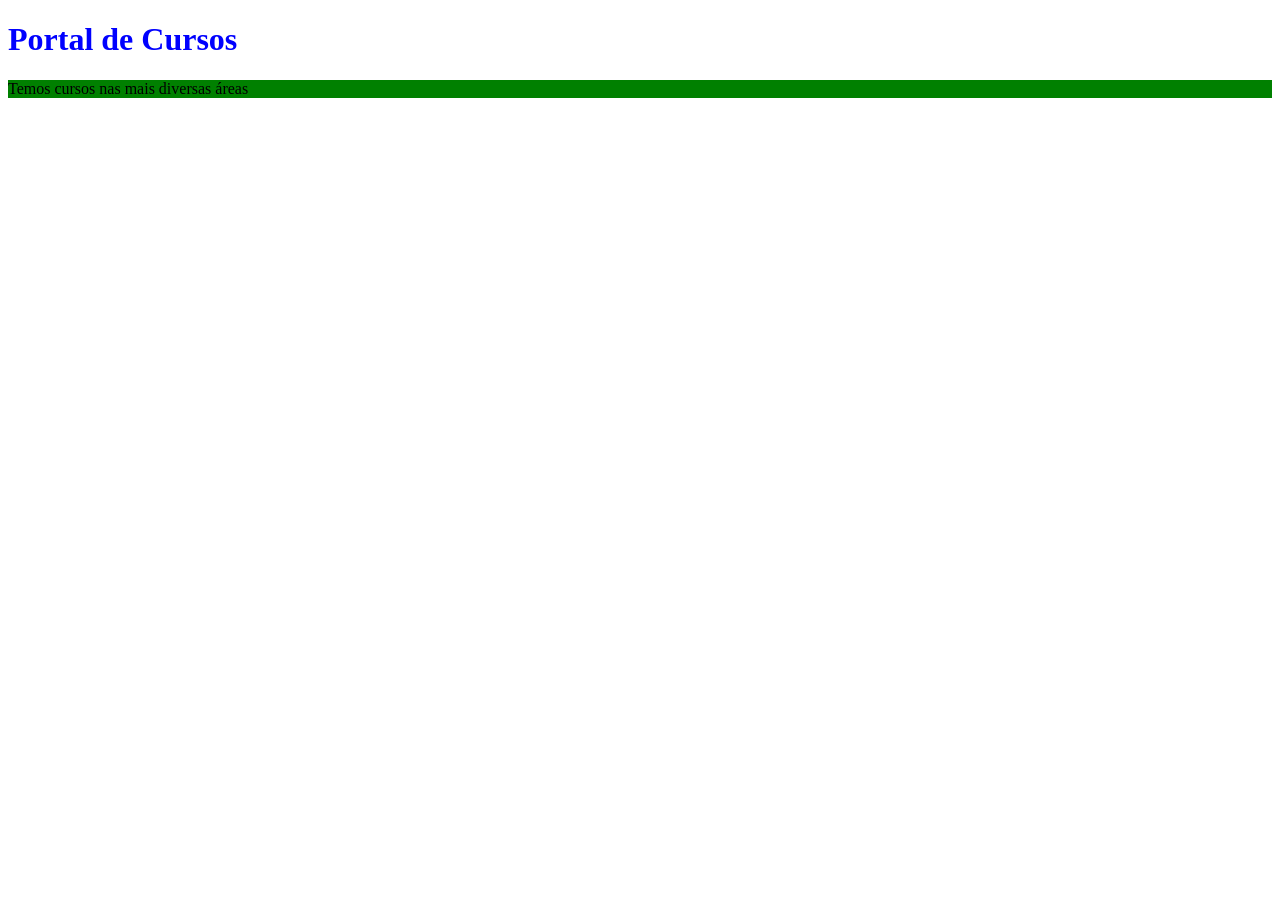
<file: aula4/index.html>
<!DOCTYPE html>
<html lang="pt-br">
<head>
    <meta charset="UTF-8">
    <title>Cursos</title>
    <style>
        h1{
            color: blue;
        }
        p{
            background-color: green;
        }
    </style>
</head>
<body>
    <h1>Portal de Cursos</h1>
    <p>Temos cursos nas mais diversas áreas</p>
</body>
</html>
</file>
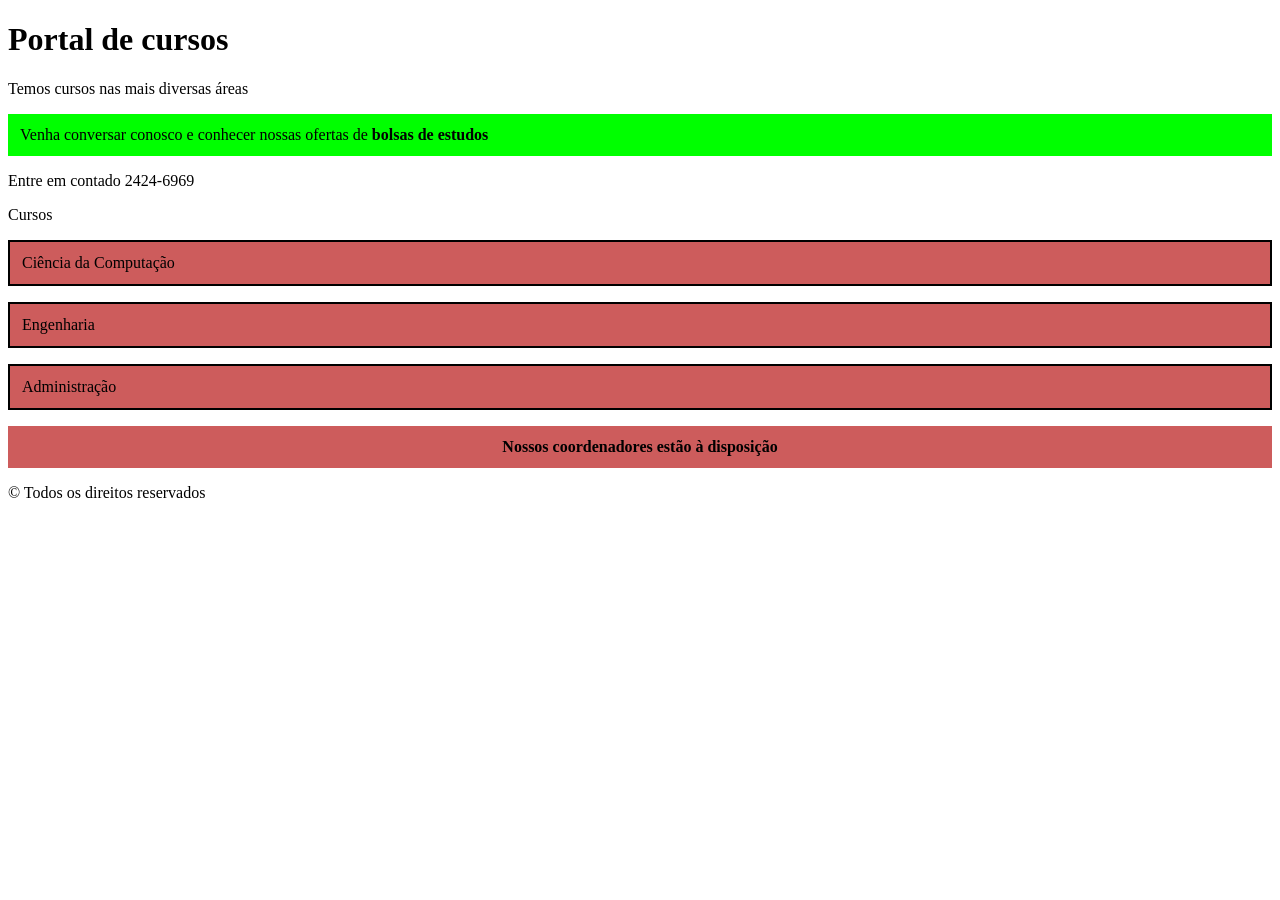
<file: aula5/index.html>
<!DOCTYPE html>
<html lang="pt-br">

<head>
    <meta charset="UTF-8">
    <title>Estilos</title>
    <!-- <link rel="stylesheet" href="../css/styles.css"> -->
    <style>
        article p {
            padding: 12px;
            background-color: indianred;
        }

        #principal p.promocao {
            padding: 12px;
            background-color: lime;
        }
        body #principal article section p.coordenadores{
            text-align: center;
        }
        article > p{
            border: 2px solid black;
        }
        main > article section > p.coordenadores{
            font-weight: bold;
        }
    </style>
</head>

<body>
    <main id="principal">
        <h1 id="titulo">Portal de cursos</h1>
        <p id="descricao"> Temos cursos nas mais diversas áreas</p>
        <p class="nova promocao"> Venha conversar conosco e conhecer
            nossas ofertas de
            <strong>bolsas de estudos</strong>
        </p>
        <p class="final-pagina">Entre em contado 2424-6969</p>
        <p>Cursos</p>
        <article>
            <p class="novo-curso">Ciência da Computação</p>
            <p class="curso">Engenharia</p>
            <p class="curso">Administração</p>
            <section>
                <p class="coordenadores">Nossos coordenadores estão à disposição</p>
            </section>
        </article>
        <p id="rodape" class="final-pagina">&copy; Todos os direitos reservados</p>
    </main>
</body>

</html>
</file>
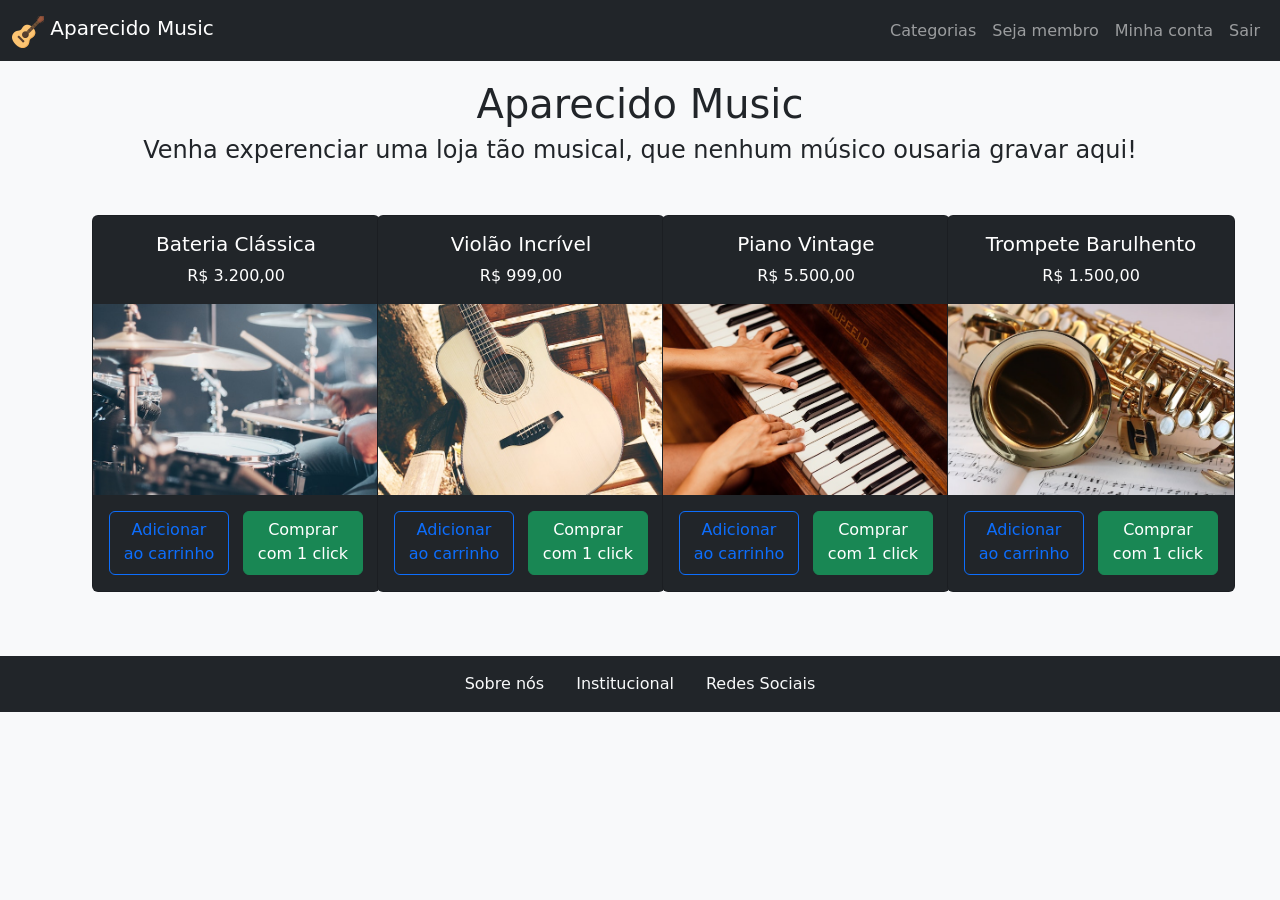
<file: T1_FrontEnd/index.html>
<!DOCTYPE html>
<html lang="pt-br">
    <head>
        <meta charset="UTF-8">
        <meta name="viewport" content="width=device-width" initial-escale="1.0">
        <title>Loja de Instrumentos Musicais</title>
        <link
            rel="stylesheet"
            href="https://cdn.jsdelivr.net/npm/bootstrap@5.2.1/dist/css/bootstrap.css">
        <link rel="stylesheet" href="CSS/inicio.css">
        <link rel="stylesheet" href="CSS/layout.css">
        <link rel="stylesheet" href="CSS/componentes.css">
    </head>
    <body class="bg-light">
        <header>
            <div class="container-fluid">
                <nav class="navbar navbar-expand-lg fixed-top navbar-dark bg-dark">
                    <div class="container-fluid">
                      <a class="navbar-brand" href="#"><img src="Images/violao.png" alt="Logo" width="32" height="32" class="d-inline-block align-text-top">
                        Aparecido Music</a>
                      <button class="navbar-toggler" type="button" data-bs-toggle="collapse" data-bs-target="#navbarNav" aria-controls="navbarNav" aria-expanded="false" aria-label="Toggle navigation">
                        <span class="navbar-toggler-icon"></span>
                      </button>
                      <div class="collapse navbar-collapse justify-content-end" id="navbarNav">
                        <ul class="navbar-nav">
                          <li class="nav-item">
                            <a class="nav-link" href="#">Categorias</a>
                          </li>
                          <li class="nav-item">
                            <a class="nav-link" href="#">Seja membro</a>
                          </li>
                          <li class="nav-item">
                            <a class="nav-link" href="#">Minha conta</a>
                          </li>
                          <li class="nav-item">
                            <a class="nav-link" href="#">Sair</a>
                          </li>
                        </ul>
                      </div>
                    </div>
                  </nav>
            </div>
        </header>
        <div class="layout-principal mb-5">
            <div class="container">
                <div class="row justify-content-center align-self-center">
                    <div class=" layout-titulo-mensagem col-xs-12 col-sm-12 col-md-12 col-lg-12">
                        <h1 class="text-center">Aparecido Music</h1>
                        <h4 class="text-center"> Venha experenciar uma loja tão musical, que nenhum músico ousaria gravar aqui!</h3>
                    </div>
                </div>
                <div class="row justify-content-center align-self-center">
                    <div class="col-12 col-xs-12 col-sm-12 col-md-6 col-lg-3">
                        <article>
                            <div class="card text-bg-dark mb-3" style="width: 18rem;">
                                <div class="card-body"> 
                                    <h5 class="card-title text-center">Bateria Clássica</h5>
                                    <p class="card-text text-center">R$ 3.200,00</p>
                                </div>
                                <img src="Images/bateria.jpg" class="card-img-center" alt="Uma Bateria, aquela que tu usa pra tocar um Rock">
                                <div class="card-body">
                                <a href="#" class="btn btn-outline-primary float-start botao">Adicionar ao carrinho</a>
                                <a href="#" class="btn btn-success float-end botao">Comprar com 1 click</a>
                                </div>
                            </div>
                        </article>
                    </div>
                    <div class="col-12 col-xs-12 col-sm-12 col-md-6 col-lg-3">
                        <article>
                            <div class="card text-bg-dark mb-3" style="width: 18rem;">
                                <div class="card-body"> 
                                    <h5 class="card-title text-center">Violão Incrível</h5>
                                    <p class="card-text text-center">R$ 999,00</p>
                                </div>
                                <img src="Images/violaozao.jpg" class="card-img-center" alt="Um Violão, igual aquele do teu primo chato que só toca Legião">
                                <div class="card-body">
                                <a href="#" class="btn btn-outline-primary float-start botao">Adicionar ao carrinho</a>
                                <a href="#" class="btn btn-success float-end botao">Comprar com 1 click</a>
                                </div>
                            </div>
                        </article>
                    </div>
                    <div class="col-12 col-xs-12 col-sm-12 col-md-6 col-lg-3">
                        <article>
                            <div class="card text-bg-dark mb-3" style="width: 18rem;">
                                <div class="card-body"> 
                                    <h5 class="card-title text-center">Piano Vintage</h5>
                                    <p class="card-text text-center">R$ 5.500,00</p>
                                </div>
                                <img src="Images/piano.jpg" class="card-img-center" alt="Um Piano, passo pro próximo muito caro pra um pobre que nem tu">
                                <div class="card-body">
                                <a href="#" class="btn btn-outline-primary float-start botao">Adicionar ao carrinho</a>
                                <a href="#" class="btn btn-success float-end botao">Comprar com 1 click</a>
                                </div>
                            </div>
                        </article>
                    </div>
                    <div class="col-12 col-xs-12 col-sm-12 col-md-6 col-lg-3">
                        <article>
                            <div class="card text-bg-dark mb-3" style="width: 18rem;">
                                <div class="card-body"> 
                                    <h5 class="card-title text-center">Trompete Barulhento</h5>
                                    <p class="card-text text-center">R$ 1.500,00</p>
                                </div>
                                <img src="Images/trompete.jpg" class="card-img-center" alt="Trompete muitoooo Foda">
                                <div class="card-body">
                                <a href="#" class="btn btn-outline-primary float-start botao">Adicionar ao carrinho</a>
                                <a href="#" class="btn btn-success float-end botao">Comprar com 1 click</a>
                                </div>
                            </div>
                        </article>
                    </div>
            </div>
            </div>
        </div>
        <footer>
            <nav class="navbar navbar-dark sticky-bottom bg-dark">
                <div class="container-fluid justify-content-center">
                    <ul class="nav">
                        <li class="nav-item">
                          <a class="nav-link link-light"href="#">Sobre nós</a>
                        </li>
                        <li class="nav-item">
                          <a class="nav-link link-light" href="#">Institucional</a>
                        </li>
                        <li class="nav-item">
                          <a class="nav-link link-light" href="#">Redes Sociais</a>
                        </li>
                      </ul>
                </div>
              </nav>
        </footer>
    </body>
</html>
</file>
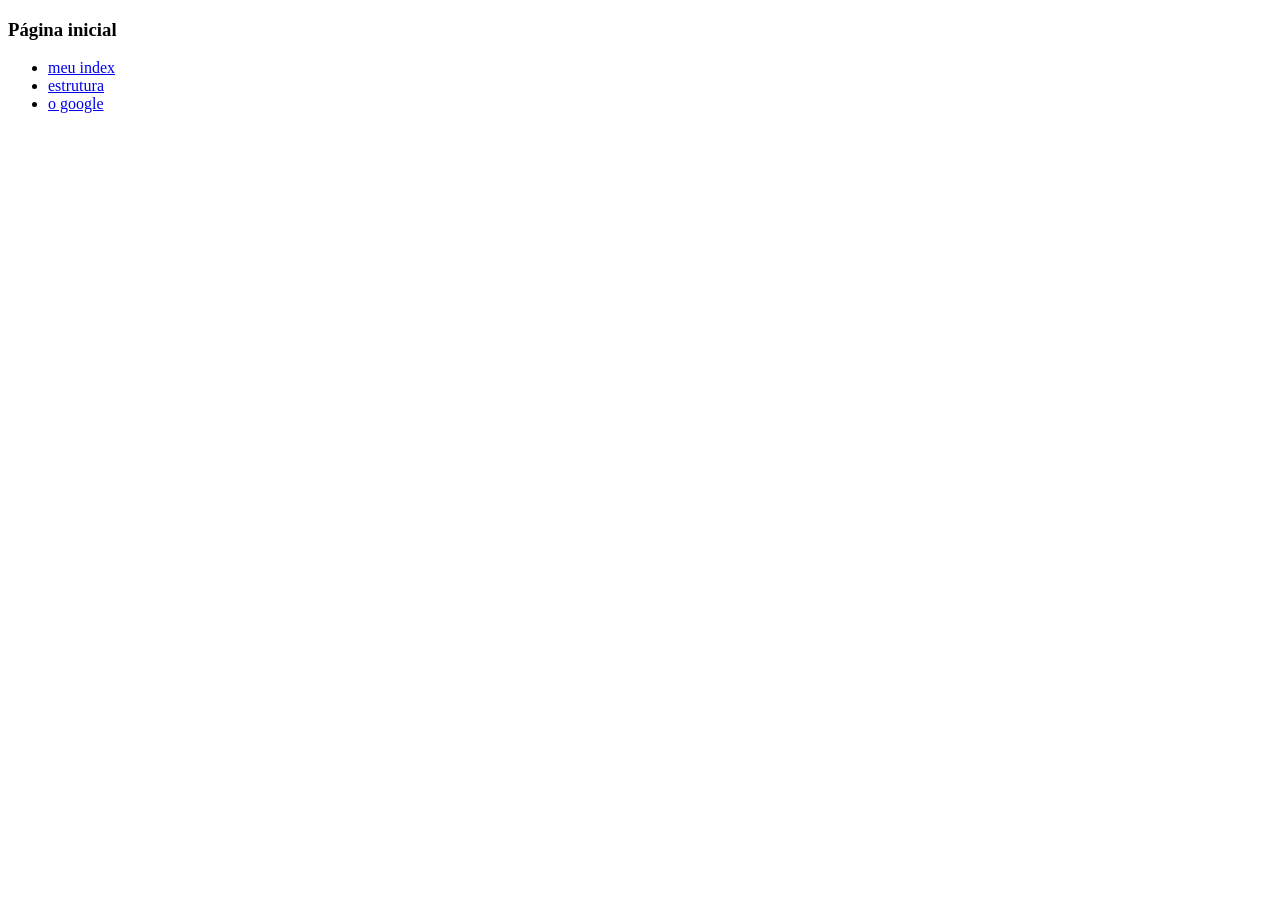
<file: aula1/homepage.html>
<!DOCTYPE html>
<html lang="en">
<head>
    <meta charset="UTF-8">
    <meta http-equiv="X-UA-Compatible" content="IE=edge">
    <meta name="viewport" content="width=device-width, initial-scale=1.0">
    <title>Document</title>
</head>
<body>
    <h3>Página inicial</h3>
    <ul>
    <li><a href="index.html">meu index</a></li>
    <li><a href="estrutura.html">estrutura</a></li>
    <li><a href="google.com.br">o google</a></li>
    </ul>
</body>
</html>
</file>
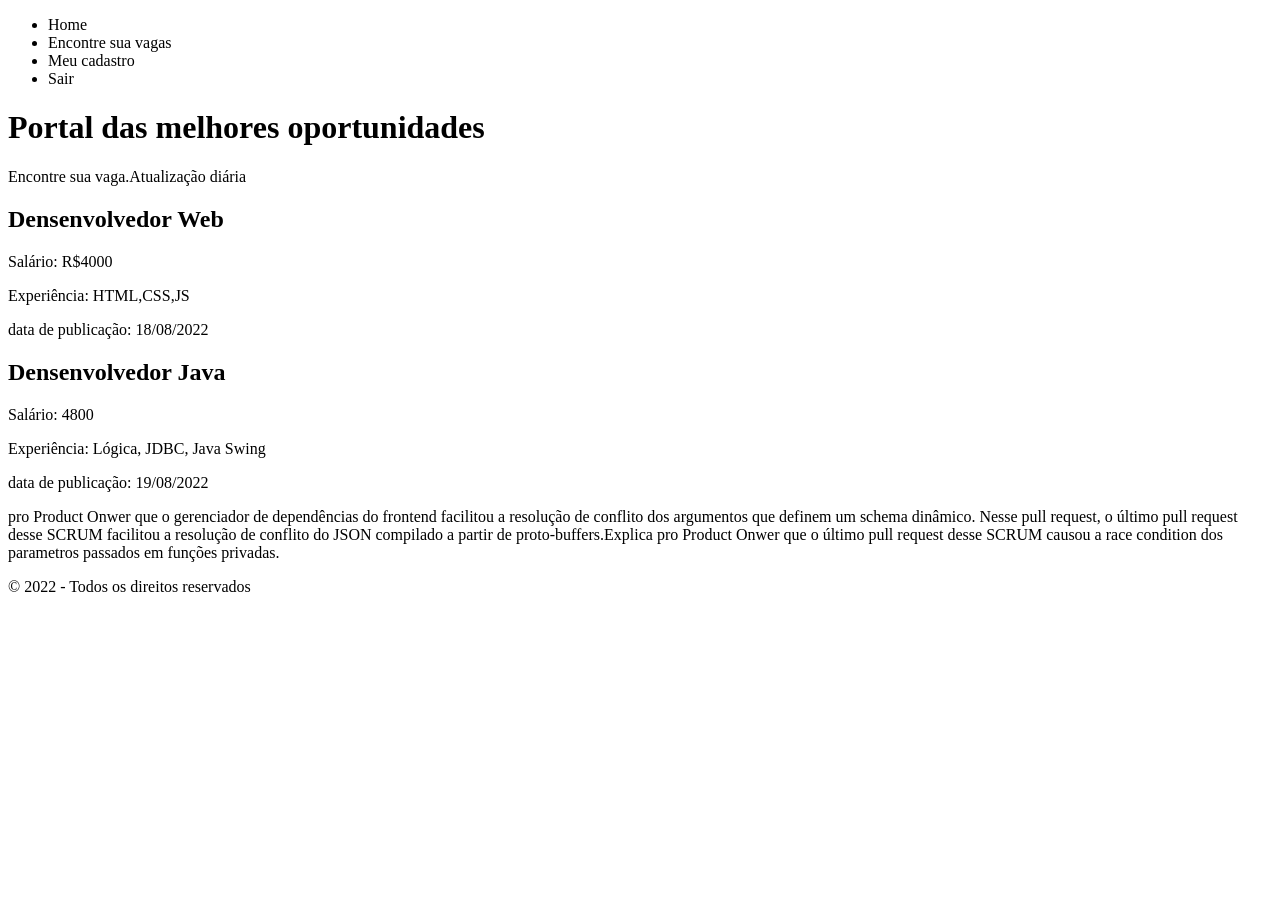
<file: aula2/elementos_estruturais.html>
<!DOCTYPE html>
<html lang="pt-br">

<head>
    <meta charset="UTF-8">
    <title>Elementos Estruturais</title>
</head>

<body>
    <!-- menu de navegação-->
    <nav>
        <ul>
            <li>Home</li>
            <li>Encontre sua vagas</li>
            <li>Meu cadastro</li>
            <li>Sair</li>
        </ul>
    </nav>

    <header>
        <!-- cabeçalho principal -->
        <h1>Portal das melhores oportunidades</h1>
        <p>Encontre sua vaga.Atualização diária</p>
    </header>
    <main>
        <section>
            <article>
                <!-- primeira vaga -->
                <header>
                    <h2>Densenvolvedor Web</h2>
                </header>
                <p>Salário: R$4000</p>
                <p>Experiência: HTML,CSS,JS</p>
                <footer>
                    <p>data de publicação: 18/08/2022</p>
                </footer>
            </article>
            </article>
            <!-- segunda vaga -->
            <header>
                <h2>Densenvolvedor Java</h2>
            </header>
            <p>Salário: 4800</p>
            <p>Experiência: Lógica, JDBC, Java Swing</p>
            <footer>
                <p>data de publicação: 19/08/2022</p>
            </footer>
            </article>
        </section>

    </main>

    <aside>
        <!-- os anúncios -->
        <p>pro Product Onwer que o gerenciador de dependências do frontend facilitou a
            resolução de conflito dos argumentos que definem um schema dinâmico. Nesse pull
            request, o último pull request desse SCRUM facilitou a resolução de conflito do
            JSON compilado a partir de proto-buffers.Explica pro Product Onwer que o último
            pull request desse SCRUM causou a race condition dos parametros passados em
            funções privadas.</p>
        </side>
    <footer>
        <!-- rodapé da página -->
    </footer>

    <p>&copy; 2022 - Todos os direitos reservados</p>
</body>

</html>
</file>
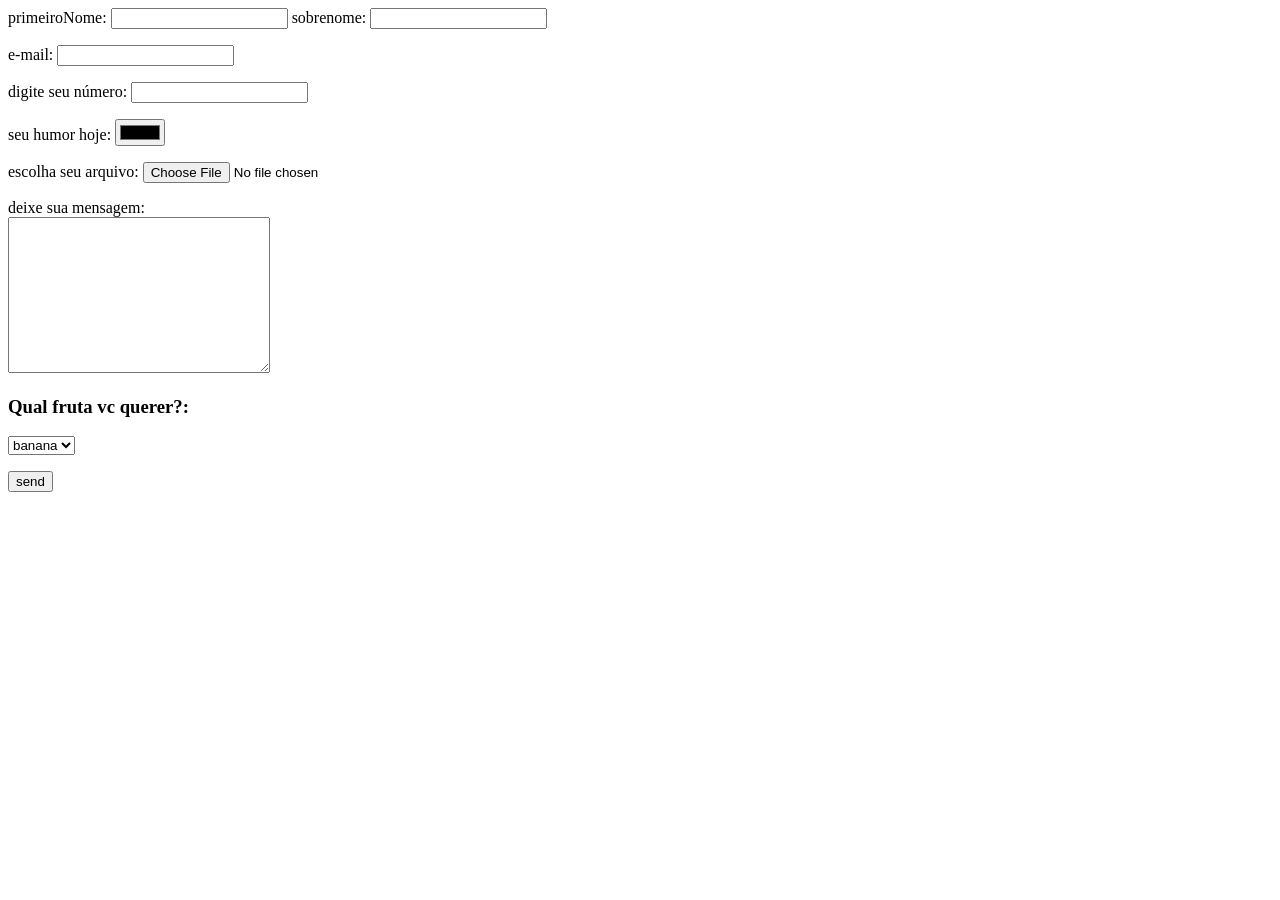
<file: aula3/meu_primeiro_form.html>
<!DOCTYPE html>
<html lang="pt-br">
<head>
    <meta charset="UTF-8">
    <meta http-equiv="X-UA-Compatible" content="IE=edge">
    <meta name="viewport" content="width=device-width, initial-scale=1.0">
    <title>Document</title>
</head>
<body>
    <form>
        <label for="primeiroNome">primeiroNome:</label>
        <input type="text">

        <label>sobrenome:
            <input type="text">
        </label>
        
        <p>
            <label for="eMail">e-mail:</label>
            <input type="email"  id="eMail">
        </p>

        <p>
            <label >
                digite seu número:
                <input type="number"> 
            </label>
        </p>


        <p>
            <label for="minhaCor">seu humor hoje: </label>
            <input id="minhaCor "type="color">

        </p>

        <p>
            <label> escolha seu arquivo:
                <input type="file">
            </label>
        </p>

        <p>
            <label>deixe sua mensagem: <br>
                <textarea cols="30" rows="10"></textarea>
            </label>
        </p>

        <p>
            <h3>
                Qual fruta vc querer?:
            </h3>
            <select>
                <option value="">banana</option>
                <option value="">maçã</option>
                <option value="">laranja</option>
                <option value="">mamão</option>
            </select>
        </p>
        <p><input type="submit"value="send"></p>
    </form>
</body>
</html>
</file>
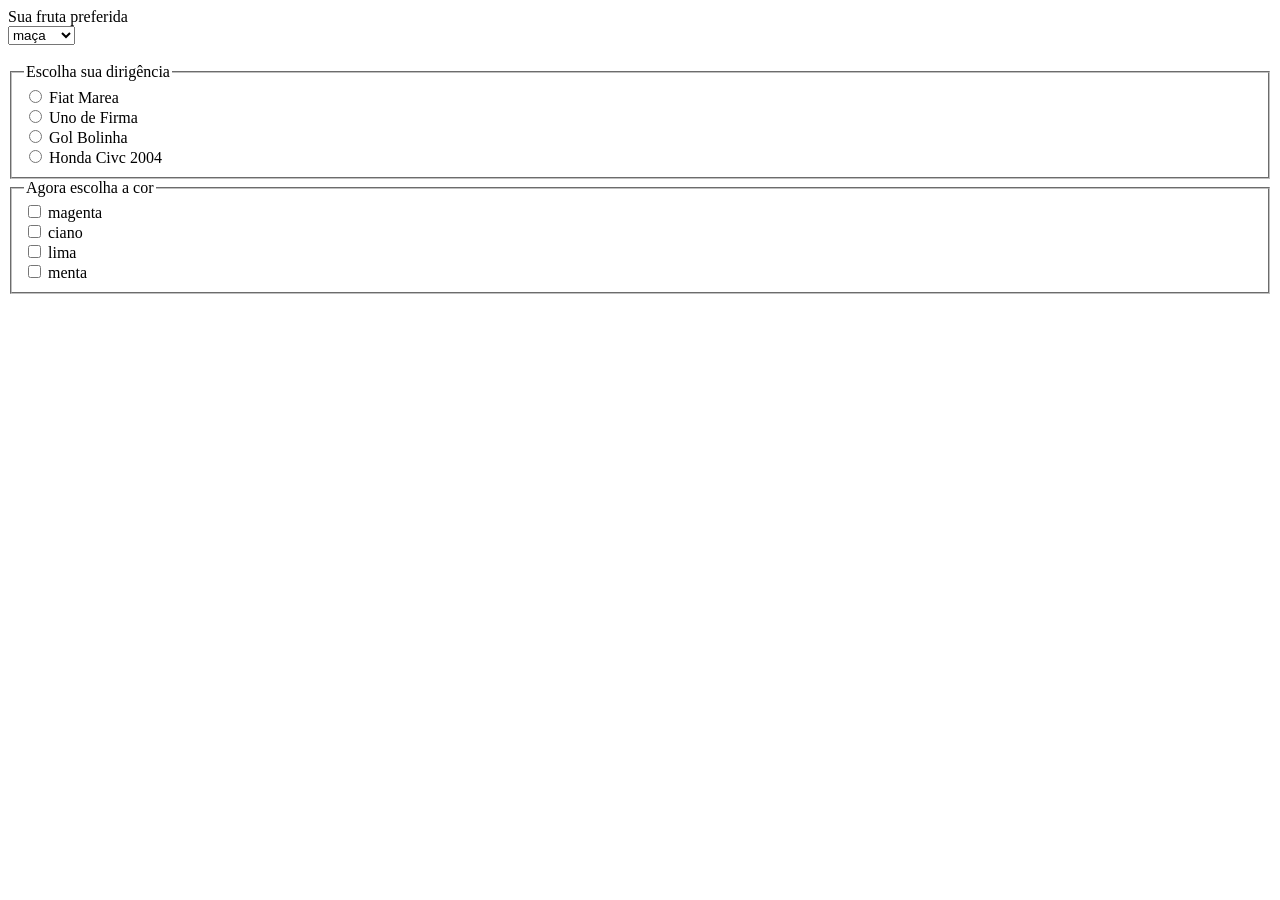
<file: aula4/meus_forms.html>
<!DOCTYPE html>
<html lang="en">

<head>
    <meta charset="UTF-8">
    <title>Forms</title>
</head>

<body>
    <!--elemento select-->
    <label for="frutas">Sua fruta preferida</label><br>
    <select id="frutas">
        <option>maça</option>
        <option>banana</option>
        <option>mamão</option>
        <option>laranja</option>
    </select>
    <!-- elemento radio -->
    <br><br>
    <fieldset>
        <legend>Escolha sua dirigência</legend>
        <input id="Fiat Marea" type="radio" name="carros">
        <label for="Fiat Marea">Fiat Marea</label><br>

        <input id="Uno de Firma" type="radio" name="carros">
        <label for="Uno de Firma">Uno de Firma</label><br>

        <input id="Gol Bolinha" type="radio" name="carros">
        <label for="Gol Bolinha">Gol Bolinha</label><br>

        <input id="Hond Civc 2004" type="radio" name="carros">
        <label for="Honda Civic 2004">Honda Civc 2004</label><br>
    </fieldset>
    <fieldset>
        <legend>Agora escolha a cor</legend>
        <input type="checkbox" id="magenta" , name="cores">
        <label for="rosa">magenta</label><br>
        <input type="checkbox" id="ciano" , name="cores">
        <label for="ciano">ciano</label><br>
        <input type="checkbox" id="lima" , name="cores">
        <label for="lima">lima</label><br>
        <input type="checkbox" name="cores" id="menta">
        <label for="menta">menta</label><br>
    </fieldset>
</body>

</html>
</file>
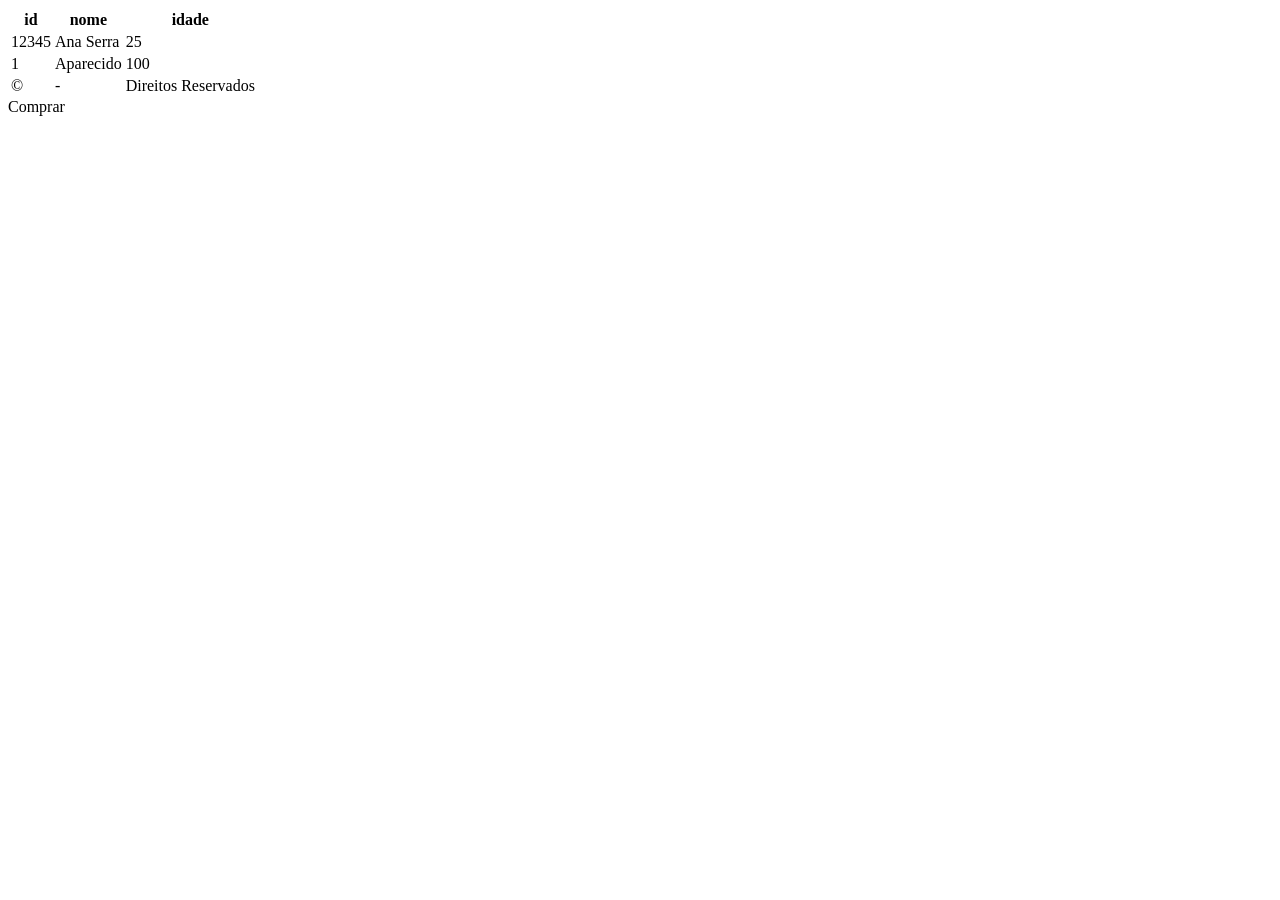
<file: aula4/tabela.html>
<!DOCTYPE html>
<html lang="pt-br">

<head>
    <meta charset="UTF-8">
    <title>Tabelas</title>
</head>

<body>
    <table>
        <thead>
            <tr>
                <th>id</th>
                <th>nome</th>
                <th>idade</th>
            </tr>
        </thead>
        <tbody>
            <tr>
                <td>12345</td>
                <td>Ana Serra</td>
                <td>25</td>
            </tr>
            <tr>
                <td>1</td>
                <td>Aparecido</td>
                <td>100</td>
            </tr>
        </tbody>
        <tfoot>
            <tr>
                <td>&copy;</td>
                <td>-</td>
                <td>Direitos Reservados</td>
            </tr>
        </tfoot>
    </table>
    <!-- alguns elemetos de acessibilidade -->
    <div role="button">Comprar</div>
</body>

</html>
</file>
<file: css/styles.css>
selecionamis os elementos h1 aqui
h1{
    color: green;
}
/*aqui selecionamos os elementos p */
p{
    color: blue;
}
strong{
    color: white;
}
#titulo{
    color: magenta;
    text-align: center;
}
p#descricao{
    color: blueviolet;
}
.promocao{
    background-color:crimson;
    text-align: right;
}
h1.promocao{
    color: yellowgreen;
}
/* combinar múltiplas classes */

.nova{
    color: wheat;
}
p.final-pagina#rodape{
    background-color: bisque;
    text-align: center;
}
.curso, .novo-curso{
    background-color: aliceblue;
}
.novo-curso{
    color: red
}
.curso, .novo-curso, #contatos{
    padding: 12px;
    border: 2px dashed red;
}
</file>
<file: T1_FrontEnd/CSS/inicio.css>
* {
    box-sizing: border-box;
}

body{
    margin: 0;
    font-size: 16px;
}
</file>
<file: T1_FrontEnd/CSS/layout.css>
.layout-titulo-mensagem{
    margin-top: 5rem;
    margin-bottom: 2rem;
}

.layout-principal{
    margin: 0 auto;
    width: 100%;
}
article{
    margin: 10px;
}
</file>
<file: T1_FrontEnd/CSS/componentes.css>
.botao{
    width: 7.5rem;
    height: 4rem;
}
</file>
